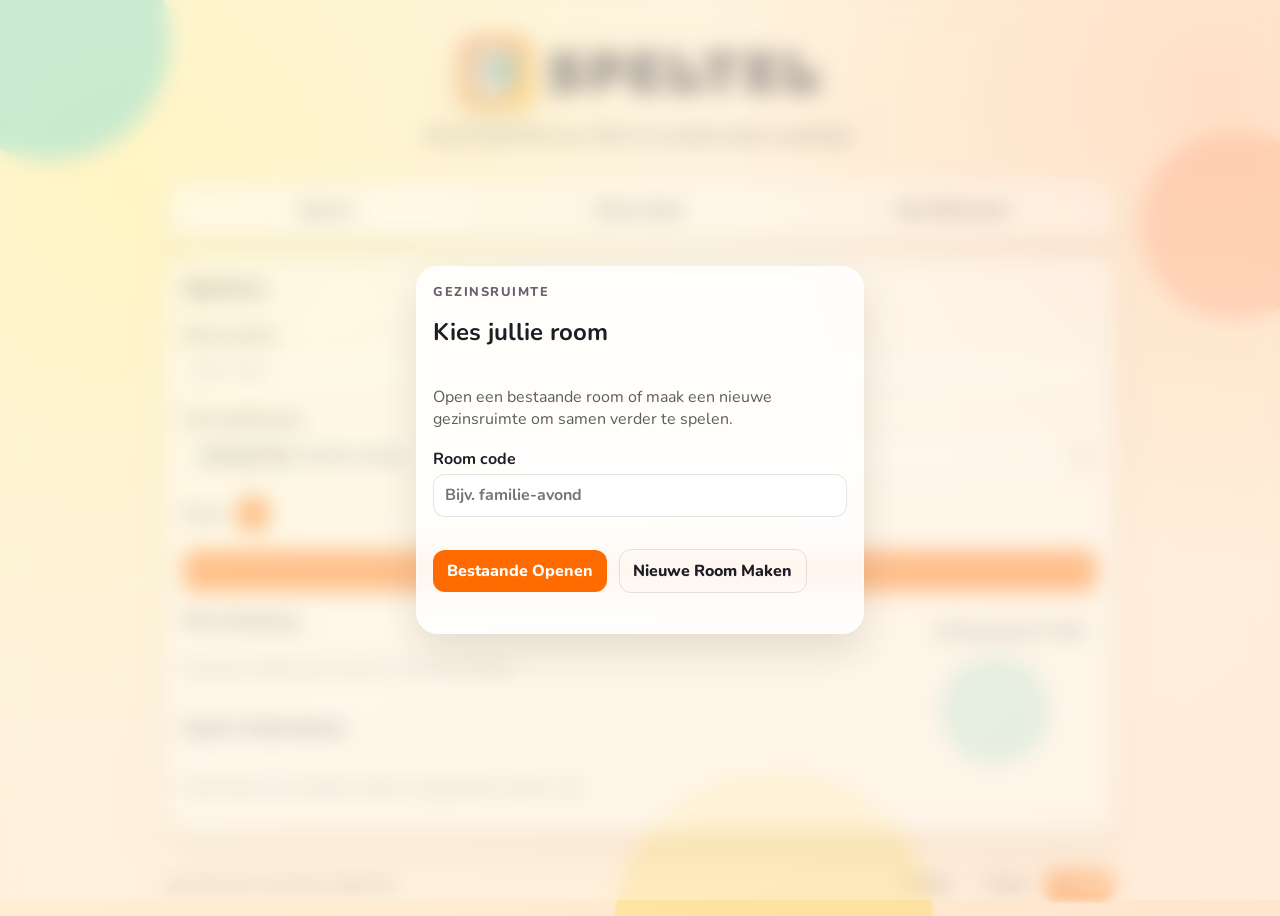
<file: index.html>
<!doctype html>
<html lang="nl">
  <head>
    <meta charset="UTF-8" />
    <meta name="viewport" content="width=device-width, initial-scale=1.0" />
    <meta
      name="description"
      content="SpelTel is een vrolijke score-app voor Flip7 en andere bord- en kaartspellen."
    />
    <meta name="theme-color" content="#ff6b00" />
    <meta name="mobile-web-app-capable" content="yes" />
    <meta name="apple-mobile-web-app-capable" content="yes" />
    <meta name="apple-mobile-web-app-status-bar-style" content="black-translucent" />
    <meta name="apple-mobile-web-app-title" content="SpelTel" />
    <meta name="application-name" content="SpelTel" />
    <meta name="format-detection" content="telephone=no" />
    <link rel="manifest" href="manifest.webmanifest" />
    <link rel="icon" href="icons/icon-192.svg" type="image/svg+xml" />
    <link rel="apple-touch-icon" href="icons/icon-192.svg" />
    <link rel="preconnect" href="https://fonts.googleapis.com" />
    <link rel="preconnect" href="https://fonts.gstatic.com" crossorigin />
    <link
      href="https://fonts.googleapis.com/css2?family=Bungee:wght@400&family=Nunito:wght@400;600;700;800&display=swap"
      rel="stylesheet"
    />
    <link rel="stylesheet" href="styles.css" />
    <title>SpelTel</title>
  </head>
  <body>
    <div class="background-shapes" aria-hidden="true">
      <span class="shape shape-1"></span>
      <span class="shape shape-2"></span>
      <span class="shape shape-3"></span>
      <span class="shape shape-4"></span>
    </div>

    <header class="hero">
      <div class="brand-lockup">
        <img class="brand-logo" src="icons/logo-mark.svg" alt="SpelTel logo" />
        <h1>SpelTel</h1>
      </div>
      <p>Houd scores bij voor Flip7 en al jullie andere spelletjes.</p>
      <div class="hero-actions">
        <button id="installBtn" class="ghost-btn" hidden>Installeer App</button>
        <p id="pwaStatus" class="pwa-status" aria-live="polite" hidden></p>
      </div>
    </header>

    <section id="roomGate" class="room-gate">
      <section class="card room-card">
        <p class="eyebrow">Gezinsruimte</p>
        <h2>Kies jullie room</h2>
        <p id="roomGateMessage" class="muted">
          Open een bestaande room of maak een nieuwe gezinsruimte om samen verder te spelen.
        </p>
        <form id="roomGateForm" class="stack">
          <label>
            Room code
            <input id="roomGateInput" type="text" maxlength="24" placeholder="Bijv. familie-avond" />
          </label>
          <div class="inline-actions">
            <button id="joinRoomBtn" type="submit">Bestaande Openen</button>
            <button id="createRoomBtn" type="button" class="ghost-btn">Nieuwe Room Maken</button>
          </div>
        </form>
        <p id="roomGateStatus" class="room-status" aria-live="polite"></p>
      </section>
    </section>

    <main class="app-shell">
      <nav class="tab-nav" aria-label="Navigatie tabs">
        <button type="button" class="tab-btn" data-tab-target="players">Spelers</button>
        <button type="button" class="tab-btn" data-tab-target="new-game">Nieuw Spel</button>
        <button type="button" class="tab-btn" data-tab-target="score">Spel Bijhouden</button>
      </nav>

      <section class="tab-panel" data-tab-panel="players">
        <section class="card">
          <h2>Spelers</h2>
          <form id="playerForm" class="stack">
            <label>
              Naam speler
              <input id="playerName" type="text" required maxlength="24" placeholder="Bijv. Timo" />
            </label>
            <label>
              Foto (optioneel)
              <div class="file-input-wrapper">
                <input id="playerPhoto" type="file" accept="image/*" />
                <button id="clearPlayerPhoto" type="button" class="ghost-btn tiny" title="Foto verwijderen">✕</button>
              </div>
            </label>
            <label class="color-label">
              Kleur
              <input id="playerColor" type="color" value="#ff6b00" />
            </label>
            <button type="submit">Speler Toevoegen</button>
          </form>
          <ul id="playerList" class="player-list"></ul>
          <div class="leaderboard-wrap">
            <div class="inline-head">
              <h3>Win Ranking</h3>
              <button id="resetRankingBtn" type="button" class="ghost-btn tiny">Ranking Opnieuw Tellen</button>
            </div>
            <p id="winRankingHint" class="muted">Nog geen afgeronde spellen met een winnaar.</p>
            <ul id="winRanking" class="leaderboard" hidden></ul>
          </div>
          <div class="stats-panel">
            <h3>Speler Statistieken</h3>
            <p id="playerStatsHint" class="muted">Statistieken verschijnen zodra er gespeelde spellen zijn.</p>
            <div id="playerStats" class="stats-list" hidden></div>
          </div>
        </section>
      </section>

      <section class="tab-panel" data-tab-panel="new-game" hidden>
        <section class="card">
          <h2>Nieuw Spel Starten</h2>
          <form id="gameForm" class="stack">
            <label>
              Spelsjabloon
              <select id="gameTemplate"></select>
            </label>
            <p id="templateSummary" class="muted"></p>
            <label>
              Spelnaam
              <input id="gameName" type="text" required maxlength="40" placeholder="Flip7" />
            </label>
            <section class="group-panel">
              <div class="inline-head">
                <h3>Favoriete Groepen</h3>
                <button id="saveGroupBtn" type="button" class="ghost-btn tiny">Selectie Opslaan</button>
              </div>
              <p id="favoriteGroupsHint" class="muted">Nog geen favoriete groepen opgeslagen.</p>
              <div id="favoriteGroups" class="chip-list" hidden></div>
            </section>
            <label>
              Kies spelers voor dit spel
              <div id="gamePlayers" class="checkbox-grid"></div>
            </label>
            <label>
              Winscore (optioneel)
              <input id="gameWinScore" type="number" min="1" placeholder="Bijv. 200" />
            </label>
            <button type="submit">Start Spel</button>
          </form>
          <details class="saved-games">
            <summary>Eerdere spellen</summary>
            <ul id="savedGamesList"></ul>
          </details>
          <section class="share-panel">
            <div class="inline-head">
              <h3>Samen Spelen</h3>
              <button id="randomRoomBtn" type="button" class="ghost-btn tiny">Nieuwe Code</button>
            </div>
            <label>
              Room code
              <input id="supabaseRoom" type="text" maxlength="24" placeholder="Bijv. familie-avond" />
            </label>
            <label>
              Deellink
              <input id="shareLink" type="text" readonly />
            </label>
            <div class="share-layout">
              <img id="roomQr" class="qr-preview" alt="QR-code voor de deellink" hidden />
              <div class="share-actions">
                <button id="copyRoomLinkBtn" type="button" class="ghost-btn">Kopieer Link</button>
                <button id="pushCloudBtn" type="button">Upload</button>
                <button id="pullCloudBtn" type="button" class="ghost-btn">Download</button>
              </div>
            </div>
            <p id="cloudStatus" class="muted">Cloud status: nog niet verbonden.</p>
          </section>
        </section>
      </section>

      <section class="tab-panel" data-tab-panel="score" hidden>
        <section class="card">
          <h2>Spel Bijhouden</h2>
          <p id="scoreTabHint" class="muted" hidden>Nog geen actief spel. Start eerst een spel op het tabblad Nieuw Spel.</p>
          <div class="active-game" id="activeGamePanel" hidden>
            <div class="inline-head">
              <h3 id="activeGameTitle"></h3>
              <button id="endGameBtn" class="danger-btn" type="button">Eindspel</button>
            </div>
            <p id="activeGameMeta" class="muted"></p>
            <div class="inline-actions">
              <button id="newGameBtn" type="button">Nieuw Spel</button>
              <button id="deleteGameBtn" type="button" class="ghost-btn">Verwijder Spel</button>
            </div>
          </div>

          <form id="roundForm" class="stack" hidden>
            <div id="roundScores" class="score-grid"></div>
            <button type="submit">Ronde Opslaan</button>
          </form>

          <div class="leaderboard-wrap" id="leaderboardWrap" hidden>
            <h3>Tussenstand</h3>
            <ul id="leaderboard" class="leaderboard"></ul>
          </div>

          <div class="table-wrap" id="roundTableWrap" hidden>
            <table>
              <thead>
                <tr id="roundTableHead"></tr>
              </thead>
              <tbody id="roundTableBody"></tbody>
            </table>
          </div>
        </section>
      </section>
    </main>

    <dialog id="editPlayerDialog">
      <form id="editPlayerForm" class="stack">
        <h3>Speler bewerken</h3>
        <label>
          Naam
          <input id="editPlayerName" type="text" required maxlength="24" />
        </label>
        <label>
          Foto (optioneel — laat leeg om te behouden)
          <div class="file-input-wrapper">
            <input id="editPlayerPhoto" type="file" accept="image/*" />
            <button id="clearEditPlayerPhoto" type="button" class="ghost-btn tiny" title="Foto verwijderen">✕</button>
          </div>
        </label>
        <label class="color-label">
          Kleur
          <input id="editPlayerColor" type="color" />
        </label>
        <label id="removePhotoLabel" class="choice" hidden>
          <input type="checkbox" id="editPlayerRemovePhoto" />
          <span>Huidige foto verwijderen</span>
        </label>
        <div class="inline-actions">
          <button type="submit">Opslaan</button>
          <button type="button" id="editPlayerCancelBtn" class="ghost-btn">Annuleer</button>
        </div>
      </form>
    </dialog>

    <dialog id="editRoundDialog">
      <form method="dialog" id="editRoundForm" class="stack">
        <h3>Ronde Aanpassen</h3>
        <label>
          Ronde titel
          <input id="editRoundLabel" type="text" maxlength="32" />
        </label>
        <div id="editRoundScores" class="score-grid"></div>
        <div class="inline-actions">
          <button id="saveRoundEditBtn" value="save">Opslaan</button>
          <button value="cancel" class="ghost-btn">Annuleer</button>
        </div>
      </form>
    </dialog>

    <div id="celebrationLayer" aria-hidden="true">
      <canvas id="confettiCanvas"></canvas>
      <canvas id="fireworkCanvas"></canvas>
      <div id="garlands" aria-hidden="true">
        <span class="garland g1"></span>
        <span class="garland g2"></span>
        <span class="garland g3"></span>
      </div>
      <div id="balloons"></div>
      <p id="winnerText"></p>
      <p id="piggy">🐷 Hoeraaa!</p>
      <p id="partyBear">🐻 Feestbeest!</p>
      <p id="danceBanana">🍌 Banana dance!</p>
    </div>

    <template id="playerTemplate">
      <li class="player-item">
        <img class="avatar" alt="" />
        <span class="name"></span>
        <button class="ghost-btn tiny edit-btn" type="button">Bewerk</button>
        <button class="danger-btn tiny remove-btn" type="button">Verwijder</button>
      </li>
    </template>

    <footer class="app-footer">
      <span>gemaakt door warenhuis willemsen</span>
      <div class="footer-actions">
        <button id="undoBtn" type="button" class="ghost-btn tiny">↶ Undo</button>
        <button id="redoBtn" type="button" class="ghost-btn tiny">↷ Redo</button>
        <button id="footerPartyBtn" type="button" class="tiny">🎉 Feest</button>
      </div>
    </footer>

    <script src="config.js"></script>
    <script src="app.js" defer></script>
  </body>
</html>
</file>
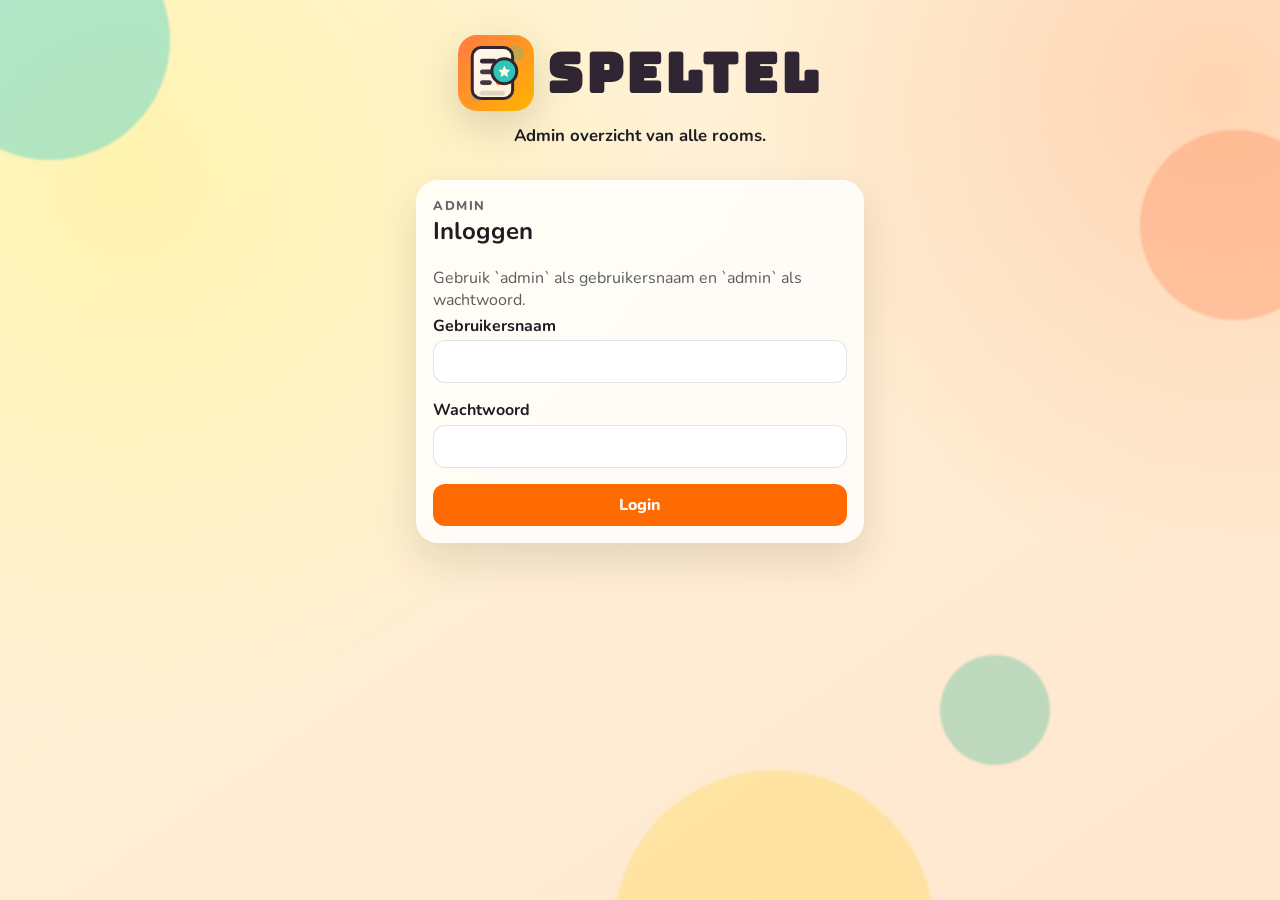
<file: admin.html>
<!doctype html>
<html lang="nl">
  <head>
    <meta charset="UTF-8" />
    <meta name="viewport" content="width=device-width, initial-scale=1.0" />
    <meta name="description" content="SpelTel admin overzicht van rooms." />
    <title>SpelTel Admin</title>
    <link rel="icon" href="icons/icon-192.svg" type="image/svg+xml" />
    <link rel="preconnect" href="https://fonts.googleapis.com" />
    <link rel="preconnect" href="https://fonts.gstatic.com" crossorigin />
    <link
      href="https://fonts.googleapis.com/css2?family=Bungee:wght@400&family=Nunito:wght@400;600;700;800&display=swap"
      rel="stylesheet"
    />
    <link rel="stylesheet" href="styles.css" />
  </head>
  <body>
    <div class="background-shapes" aria-hidden="true">
      <span class="shape shape-1"></span>
      <span class="shape shape-2"></span>
      <span class="shape shape-3"></span>
      <span class="shape shape-4"></span>
    </div>

    <header class="hero admin-hero">
      <div class="brand-lockup">
        <img class="brand-logo" src="icons/logo-mark.svg" alt="SpelTel logo" />
        <h1>SpelTel</h1>
      </div>
      <p>Admin overzicht van alle rooms.</p>
    </header>

    <main class="app-shell admin-shell">
      <section id="adminLoginCard" class="card admin-card">
        <p class="eyebrow">Admin</p>
        <h2>Inloggen</h2>
        <p class="muted">Gebruik `admin` als gebruikersnaam en `admin` als wachtwoord.</p>
        <form id="adminLoginForm" class="stack">
          <label>
            Gebruikersnaam
            <input id="adminUsername" type="text" autocomplete="username" required />
          </label>
          <label>
            Wachtwoord
            <input id="adminPassword" type="password" autocomplete="current-password" required />
          </label>
          <button type="submit">Login</button>
        </form>
        <p id="adminLoginStatus" class="room-status" hidden></p>
      </section>

      <section id="adminDashboard" class="tab-panel" hidden>
        <section class="card">
          <div class="inline-head">
            <div>
              <p class="eyebrow">Beheer</p>
              <h2>Alle Rooms</h2>
            </div>
            <div class="inline-actions">
              <button id="refreshRoomsBtn" type="button">Vernieuwen</button>
              <button id="logoutAdminBtn" type="button" class="ghost-btn">Uitloggen</button>
            </div>
          </div>
          <div class="admin-summary">
            <article class="stat-pill">
              <span class="stat-label">Rooms</span>
              <span id="roomCount" class="stat-value">0</span>
            </article>
            <article class="stat-pill">
              <span class="stat-label">Spelers totaal</span>
              <span id="playerCount" class="stat-value">0</span>
            </article>
            <article class="stat-pill">
              <span class="stat-label">Spellen totaal</span>
              <span id="gameCount" class="stat-value">0</span>
            </article>
          </div>
          <label class="admin-search">
            Zoek room
            <input id="roomSearch" type="search" placeholder="Bijv. familie-avond" />
          </label>
          <p id="adminStatus" class="room-status" hidden></p>
          <div id="roomList" class="admin-room-list"></div>
        </section>
      </section>
    </main>

    <script src="config.js"></script>
    <script src="admin.js" defer></script>
  </body>
</html>
</file>
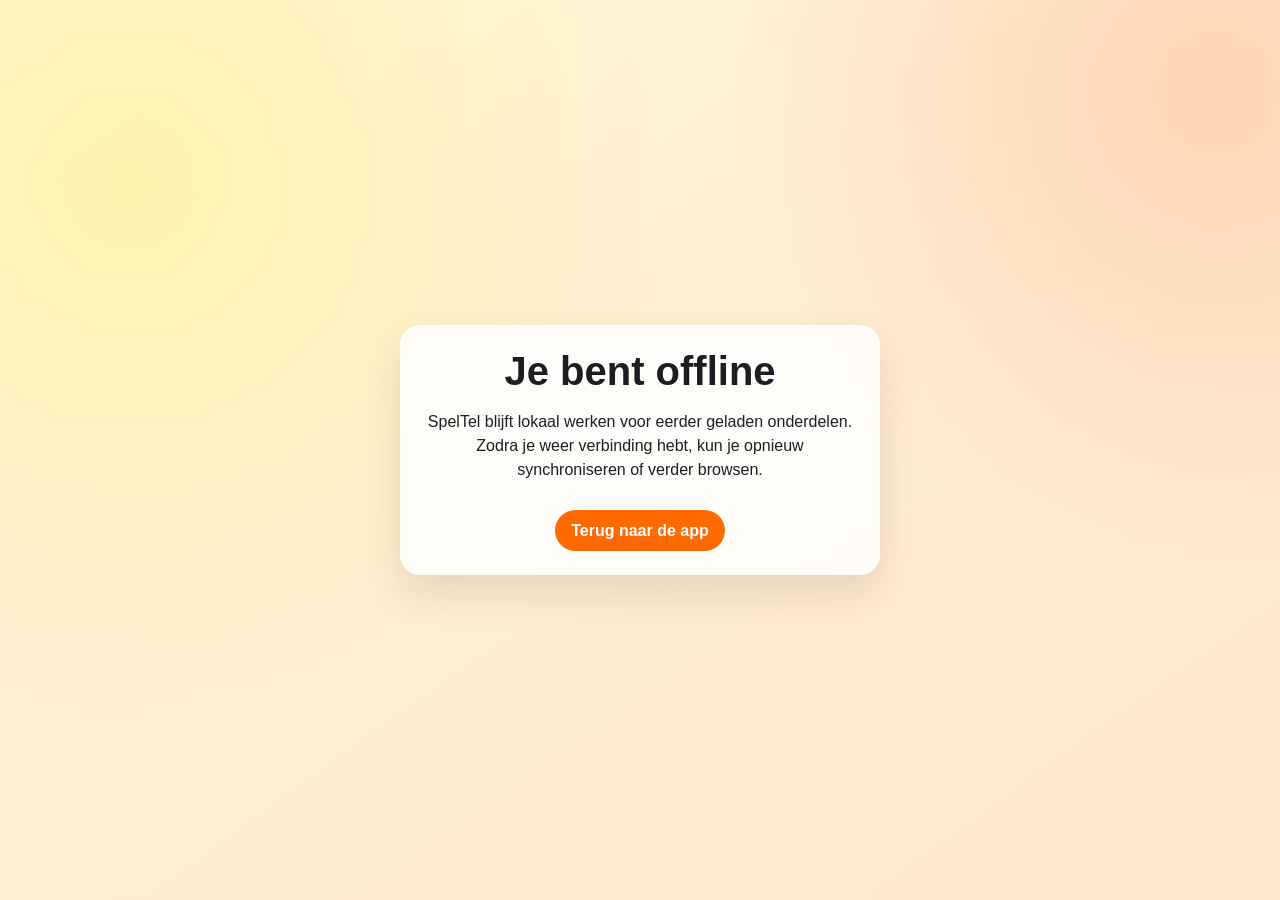
<file: offline.html>
<!doctype html>
<html lang="nl">
  <head>
    <meta charset="UTF-8" />
    <meta name="viewport" content="width=device-width, initial-scale=1.0" />
    <meta name="theme-color" content="#ff6b00" />
    <title>SpelTel offline</title>
    <style>
      :root {
        color-scheme: light;
        --bg-1: #fef6d8;
        --bg-2: #ffe6ce;
        --ink: #1e1d24;
        --card: rgba(255, 255, 255, 0.88);
        --primary: #ff6b00;
      }

      * {
        box-sizing: border-box;
      }

      body {
        margin: 0;
        min-height: 100vh;
        display: grid;
        place-items: center;
        padding: 1.5rem;
        font-family: "Nunito", "Segoe UI", sans-serif;
        color: var(--ink);
        background: radial-gradient(circle at 10% 20%, #fff3af 0%, transparent 40%),
          radial-gradient(circle at 95% 10%, #ffd5b4 0%, transparent 33%),
          linear-gradient(145deg, var(--bg-1), var(--bg-2));
      }

      main {
        width: min(100%, 30rem);
        padding: 1.5rem;
        border-radius: 1.25rem;
        background: var(--card);
        box-shadow: 0 18px 40px rgba(44, 31, 15, 0.12);
        text-align: center;
      }

      h1 {
        margin: 0 0 0.5rem;
        font-size: clamp(1.7rem, 5vw, 2.5rem);
      }

      p {
        line-height: 1.5;
      }

      a {
        display: inline-block;
        margin-top: 0.75rem;
        padding: 0.7rem 1rem;
        border-radius: 999px;
        background: var(--primary);
        color: #fff;
        text-decoration: none;
        font-weight: 800;
      }
    </style>
  </head>
  <body>
    <main>
      <h1>Je bent offline</h1>
      <p>
        SpelTel blijft lokaal werken voor eerder geladen onderdelen. Zodra je weer verbinding hebt,
        kun je opnieuw synchroniseren of verder browsen.
      </p>
      <a href="./">Terug naar de app</a>
    </main>
  </body>
</html>
</file>
<file: styles.css>
:root {
  --bg-1: #fef6d8;
  --bg-2: #ffe6ce;
  --card: rgba(255, 255, 255, 0.82);
  --ink: #1e1d24;
  --primary: #ff6b00;
  --primary-dark: #d44f00;
  --accent: #00a8a8;
  --danger: #ca2f2f;
  --line: rgba(28, 25, 41, 0.12);
  --shadow: 0 18px 40px rgba(44, 31, 15, 0.12);
}

* {
  box-sizing: border-box;
}

body {
  margin: 0;
  font-family: "Nunito", "Segoe UI", sans-serif;
  color: var(--ink);
  min-height: 100vh;
  background: radial-gradient(circle at 10% 20%, #fff3af 0%, transparent 40%),
    radial-gradient(circle at 95% 10%, #ffd5b4 0%, transparent 33%),
    linear-gradient(145deg, var(--bg-1), var(--bg-2));
  overflow-x: hidden;
  overscroll-behavior-y: contain;
}

.app-footer {
  max-width: 980px;
  margin: 0 auto;
  padding: 0.4rem 1rem 1rem;
  display: flex;
  justify-content: space-between;
  align-items: center;
  gap: 0.7rem;
  font-size: 0.9rem;
  opacity: 0.88;
}

.footer-actions {
  display: flex;
  align-items: center;
  gap: 0.5rem;
  flex-wrap: wrap;
}

.background-shapes .shape {
  position: fixed;
  pointer-events: none;
  border-radius: 999px;
  filter: blur(1px);
  opacity: 0.3;
  animation: drift 18s ease-in-out infinite alternate;
}

.shape-1 {
  width: 240px;
  height: 240px;
  background: #00c4d7;
  top: -80px;
  left: -70px;
}

.shape-2 {
  width: 190px;
  height: 190px;
  background: #ff7a45;
  right: -50px;
  top: 130px;
  animation-delay: 2s;
}

.shape-3 {
  width: 320px;
  height: 320px;
  background: #ffd43b;
  left: 48%;
  bottom: -190px;
  animation-delay: 4s;
}

.shape-4 {
  width: 110px;
  height: 110px;
  background: #28b38f;
  right: 18%;
  bottom: 15%;
  animation-delay: 1.2s;
}

@keyframes drift {
  from {
    transform: translateY(0) scale(1);
  }
  to {
    transform: translateY(-24px) scale(1.08);
  }
}

.hero {
  text-align: center;
  padding: 2.2rem 1rem 1.2rem;
}

.brand-lockup {
  display: inline-flex;
  align-items: center;
  justify-content: center;
  gap: 0.85rem;
}

.brand-logo {
  width: clamp(3.5rem, 8vw, 4.75rem);
  height: auto;
  flex-shrink: 0;
  filter: drop-shadow(0 14px 20px rgba(44, 31, 15, 0.16));
}

.hero-actions {
  display: grid;
  justify-items: center;
  gap: 0.6rem;
}

.hero h1 {
  margin: 0;
  font-family: "Bungee", sans-serif;
  font-size: clamp(2rem, 4.8vw, 3.4rem);
  letter-spacing: 0.06em;
  text-transform: uppercase;
  color: #2f2533;
}

.hero p {
  margin: 0.4rem 0 0.9rem;
  font-size: 1.05rem;
  font-weight: 700;
}

.pwa-status {
  margin: 0;
  max-width: 38rem;
  padding: 0.55rem 0.85rem;
  border-radius: 999px;
  background: rgba(255, 255, 255, 0.72);
  border: 1px solid rgba(30, 29, 36, 0.08);
  box-shadow: 0 10px 24px rgba(44, 31, 15, 0.08);
  font-size: 0.92rem;
  font-weight: 700;
}

.app-shell {
  display: grid;
  gap: 0.9rem;
  padding: 0 1rem 2rem;
  max-width: 980px;
  margin: 0 auto;
  min-width: 0;
}

.admin-shell {
  padding-bottom: 3rem;
}

.admin-card {
  width: min(100%, 28rem);
  margin-inline: auto;
}

.admin-hero p {
  max-width: 24rem;
  margin-inline: auto;
}

.admin-summary {
  display: grid;
  grid-template-columns: repeat(auto-fit, minmax(140px, 1fr));
  gap: 0.65rem;
  margin-bottom: 0.8rem;
}

.admin-search {
  display: grid;
  gap: 0.35rem;
}

.admin-room-list {
  display: grid;
  gap: 0.75rem;
  min-width: 0;
}

.admin-room-card h3 {
  margin-bottom: 0.2rem;
}

.room-gate {
  position: fixed;
  inset: 0;
  z-index: 30;
  display: grid;
  place-items: center;
  padding: 1rem;
  background: rgba(255, 248, 238, 0.32);
  backdrop-filter: blur(10px);
}

.room-card {
  display: grid;
  gap: 0.9rem;
  text-align: left;
  width: min(100%, 28rem);
  padding: 1.15rem;
  box-shadow: 0 24px 50px rgba(44, 31, 15, 0.16);
}

.eyebrow {
  margin: 0;
  font-size: 0.8rem;
  font-weight: 800;
  letter-spacing: 0.12em;
  text-transform: uppercase;
  color: rgba(47, 37, 51, 0.72);
}

.room-status {
  margin: 0;
  padding: 0.75rem 0.85rem;
  border-radius: 14px;
  background: rgba(255, 255, 255, 0.72);
  border: 1px solid rgba(30, 29, 36, 0.08);
  min-height: 3rem;
}

.room-status[data-state="loading"] {
  color: #8f4d00;
  background: rgba(255, 212, 59, 0.18);
  border-color: rgba(255, 180, 0, 0.32);
}

.room-status[data-state="error"] {
  color: #8f2323;
  background: rgba(202, 47, 47, 0.12);
  border-color: rgba(202, 47, 47, 0.28);
}

.room-status[data-state="success"] {
  color: #156c58;
  background: rgba(46, 196, 182, 0.14);
  border-color: rgba(46, 196, 182, 0.28);
}

body.room-gate-active .hero,
body.room-gate-active .app-shell,
body.room-gate-active .app-footer {
  filter: blur(3px);
  opacity: 0.55;
  pointer-events: none;
  user-select: none;
}

.tab-nav {
  display: grid;
  grid-template-columns: repeat(3, 1fr);
  gap: 0.5rem;
  background: rgba(255, 255, 255, 0.62);
  border: 1px solid rgba(255, 255, 255, 0.72);
  border-radius: 18px;
  padding: 0.45rem;
  box-shadow: var(--shadow);
  min-width: 0;
}

.tab-btn {
  background: transparent;
  color: var(--ink);
  border: 1px solid transparent;
}

.tab-btn.is-active {
  background: #fff;
  border-color: rgba(255, 107, 0, 0.35);
  color: #2f2533;
}

.tab-panel {
  animation: reveal 0.22s ease;
  min-width: 0;
}

@keyframes reveal {
  from {
    opacity: 0;
    transform: translateY(6px);
  }
  to {
    opacity: 1;
    transform: translateY(0);
  }
}

.card {
  background: var(--card);
  backdrop-filter: blur(8px);
  border: 1px solid rgba(255, 255, 255, 0.65);
  border-radius: 22px;
  box-shadow: var(--shadow);
  padding: 1rem;
  min-width: 0;
  overflow-x: clip;
}

.card h2,
.card h3 {
  margin-top: 0;
}

.wide {
  grid-column: 1 / -1;
}

.stack {
  display: grid;
  gap: 1rem;
}

label {
  display: grid;
  gap: 0.2rem;
  font-weight: 700;
}

input,
button,
select {
  font: inherit;
}

input,
select {
  width: 100%;
  max-width: 100%;
  border: 1px solid var(--line);
  border-radius: 12px;
  padding: 0.6rem 0.7rem;
  background: rgba(255, 255, 255, 0.94);
}

input[type="color"] {
  -webkit-appearance: none;
  appearance: none;
  padding: 0;
  border: 2px solid var(--line);
  height: 40px;
  width: 40px;
  border-radius: 50%;
  cursor: pointer;
  overflow: hidden;
  background: none;
}

input[type="color"]::-webkit-color-swatch-wrapper {
  padding: 0;
  border-radius: 50%;
}

input[type="color"]::-webkit-color-swatch {
  border: none;
  border-radius: 50%;
}

input[type="color"]::-moz-color-swatch {
  border: none;
  border-radius: 50%;
}

.color-label {
  display: flex;
  align-items: center;
  gap: 0.6rem;
}

.color-label input[type="color"] {
  flex-shrink: 0;
}

.file-input-wrapper {
  display: flex;
  gap: 0.4rem;
  align-items: center;
}

.file-input-wrapper input[type="file"] {
  flex: 1;
  min-width: 0;
  width: 100%;
  max-width: 100%;
}

.file-input-wrapper button {
  padding: 0.45rem 0.5rem;
  min-width: auto;
}

#playerForm > button,
#editPlayerForm > .inline-actions button {
  width: 100%;
}

button {
  border: none;
  background: var(--primary);
  color: #fff;
  font-weight: 800;
  border-radius: 12px;
  padding: 0.62rem 0.86rem;
  cursor: pointer;
  transition: transform 0.15s ease, background 0.2s ease;
}

button:hover {
  background: var(--primary-dark);
  transform: translateY(-1px);
}

button:focus-visible,
input:focus-visible {
  outline: 3px solid rgba(0, 168, 168, 0.28);
  outline-offset: 2px;
}

.ghost-btn {
  background: transparent;
  color: var(--ink);
  border: 1px solid var(--line);
}

.ghost-btn:hover {
  background: rgba(30, 29, 36, 0.08);
}

.danger-btn {
  background: var(--danger);
}

.danger-btn:hover {
  background: #a42626;
}

.tiny {
  padding: 0.34rem 0.55rem;
  font-size: 0.8rem;
}

.muted {
  opacity: 0.72;
  margin: 0.25rem 0;
}

.checkbox-grid,
.score-grid {
  display: grid;
  grid-template-columns: repeat(auto-fit, minmax(130px, 1fr));
  gap: 0.45rem;
}

.group-panel {
  display: grid;
  gap: 0.65rem;
  padding: 0.8rem;
  border: 1px solid var(--line);
  border-radius: 16px;
  background: rgba(255, 255, 255, 0.52);
}

.stats-panel,
.share-panel {
  display: grid;
  gap: 0.75rem;
  margin-top: 1.25rem;
  min-width: 0;
}

.chip-list {
  display: flex;
  flex-wrap: wrap;
  gap: 0.55rem;
}

.chip-item {
  display: inline-flex;
  align-items: center;
  gap: 0.4rem;
}

.stats-list {
  display: grid;
  gap: 0.7rem;
}

.stats-card {
  display: grid;
  gap: 0.55rem;
  padding: 0.9rem;
  border: 1px solid var(--line);
  border-radius: 16px;
  background: rgba(255, 255, 255, 0.78);
  min-width: 0;
}

.stats-card h4 {
  margin: 0;
}

.stats-grid {
  display: grid;
  grid-template-columns: repeat(auto-fit, minmax(120px, 1fr));
  gap: 0.55rem;
}

.stat-pill {
  display: grid;
  gap: 0.2rem;
  padding: 0.55rem 0.65rem;
  border-radius: 12px;
  background: rgba(255, 247, 230, 0.88);
  border: 1px solid rgba(255, 107, 0, 0.14);
}

.stat-label {
  font-size: 0.76rem;
  opacity: 0.7;
}

.stat-value {
  font-weight: 800;
}

.share-layout {
  display: grid;
  grid-template-columns: minmax(0, 132px) 1fr;
  gap: 0.85rem;
  align-items: start;
}

.qr-preview {
  width: 132px;
  height: 132px;
  border-radius: 18px;
  border: 1px solid var(--line);
  background: #fff;
  padding: 0.4rem;
}

.share-actions {
  display: grid;
  gap: 0.6rem;
}

#cloudStatus {
  padding: 0.65rem 0.8rem;
  border-radius: 14px;
  border: 1px solid transparent;
  background: rgba(255, 255, 255, 0.74);
}

#cloudStatus[data-state="synced"] {
  color: #156c58;
  background: rgba(46, 196, 182, 0.14);
  border-color: rgba(46, 196, 182, 0.28);
}

#cloudStatus[data-state="syncing"] {
  color: #8f4d00;
  background: rgba(255, 212, 59, 0.18);
  border-color: rgba(255, 180, 0, 0.32);
}

#cloudStatus[data-state="error"] {
  color: #8f2323;
  background: rgba(202, 47, 47, 0.12);
  border-color: rgba(202, 47, 47, 0.28);
}

#cloudStatus[data-state="offline"] {
  color: #2e4d68;
  background: rgba(53, 167, 255, 0.12);
  border-color: rgba(53, 167, 255, 0.24);
}

.choice,
.score-input {
  display: flex;
  align-items: center;
  gap: 0.4rem;
  background: rgba(255, 255, 255, 0.82);
  border: 1px solid var(--line);
  border-radius: 10px;
  padding: 0.42rem 0.5rem;
}

.game-player-choice {
  position: relative;
  align-items: center;
  min-width: 0;
  gap: 0.7rem;
  padding: 0.65rem 0.75rem;
  border-radius: 16px;
  transition: transform 0.18s ease, border-color 0.18s ease, background 0.18s ease, box-shadow 0.18s ease;
}

.game-player-choice.is-selected {
  background: color-mix(in srgb, var(--player-accent, #ff6b00) 14%, white);
  border-color: color-mix(in srgb, var(--player-accent, #ff6b00) 42%, rgba(28, 25, 41, 0.12));
  box-shadow: 0 10px 24px rgba(44, 31, 15, 0.08);
}

.game-player-checkbox {
  margin: 0;
  width: 1.05rem;
  height: 1.05rem;
  flex-shrink: 0;
  accent-color: var(--player-accent, #ff6b00);
}

.game-player-avatar {
  width: 2.35rem;
  height: 2.35rem;
  border-radius: 50%;
  border: 2px solid var(--player-accent, #ff6b00);
  object-fit: cover;
  background: rgba(255, 255, 255, 0.92);
  flex-shrink: 0;
}

.game-player-meta {
  display: grid;
  gap: 0.18rem;
  min-width: 0;
  flex: 1;
}

.game-player-name {
  overflow-wrap: anywhere;
  word-break: break-word;
  line-height: 1.2;
  font-weight: 800;
}

.game-player-accent {
  width: 2.25rem;
  height: 0.32rem;
  border-radius: 999px;
  background: var(--player-accent, #ff6b00);
  opacity: 0.72;
}

.score-input input {
  width: 76px;
  margin-left: auto;
}

.player-list,
.leaderboard,
#savedGamesList {
  list-style: none;
  margin: 1rem 0 0;
  padding: 0;
  display: grid;
  gap: 0.6rem;
  min-width: 0;
}

.player-item,
#savedGamesList li {
  background: rgba(255, 255, 255, 0.82);
  border: 1px solid var(--line);
  border-radius: 12px;
  padding: 0.45rem 0.55rem;
  display: flex;
  align-items: center;
  justify-content: space-between;
  gap: 0.6rem;
  min-width: 0;
}

.player-item .name {
  font-weight: 700;
  flex: 1;
  min-width: 0;
  overflow-wrap: anywhere;
}

.leaderboard li {
  background: rgba(255, 255, 255, 0.82);
  border: 1px solid var(--line);
  border-radius: 12px;
  padding: 0.55rem 0.75rem;
  display: flex;
  align-items: center;
  gap: 0.7rem;
  min-width: 0;
}

.leaderboard li.rank-1 {
  background: linear-gradient(90deg, #fff7e6, #fff);
  border-color: #f5a623;
}

.leaderboard li .rank-badge {
  font-size: 1.15rem;
  width: 1.6rem;
  text-align: center;
  flex-shrink: 0;
}

.leaderboard li .lb-name {
  font-weight: 800;
  flex: 1;
  min-width: 0;
  overflow-wrap: anywhere;
}

.leaderboard li .lb-score {
  background: var(--primary);
  color: #fff;
  font-weight: 800;
  font-size: 0.85rem;
  padding: 0.2rem 0.6rem;
  border-radius: 999px;
  white-space: normal;
  text-align: center;
}

.avatar {
  width: 34px;
  height: 34px;
  object-fit: cover;
  border-radius: 50%;
  border: 2px solid rgba(255, 107, 0, 0.45);
}

.inline-head,
.saved-game-actions {
  display: flex;
  gap: 0.5rem;
  align-items: center;
  justify-content: space-between;
  flex-wrap: wrap;
  min-width: 0;
}

.inline-actions {
  display: flex;
  gap: 0.75rem;
  align-items: center;
  flex-wrap: wrap;
  margin-top: 1rem;
  margin-bottom: 1.5rem;
}

.round-actions-cell {
  display: flex;
  align-items: center;
  gap: 0.75rem;
  white-space: nowrap;
}

.table-wrap {
  overflow: auto;
  border: 1px solid var(--line);
  border-radius: 12px;
  margin-top: 1.5rem;
}

table {
  width: 100%;
  border-collapse: collapse;
  min-width: 680px;
}

th,
td {
  padding: 0.5rem;
  border-bottom: 1px solid var(--line);
  text-align: left;
  vertical-align: middle;
}

thead {
  background: rgba(255, 122, 69, 0.11);
}

#leaderboardWrap,
#roundTableWrap {
  margin-top: 1.5rem;
}

#roundForm {
  margin-top: 1.5rem;
}

dialog {
  border: none;
  border-radius: 14px;
  padding: 1rem;
  max-width: 560px;
  width: calc(100% - 2rem);
}

dialog::backdrop {
  background: rgba(18, 12, 10, 0.48);
}

#celebrationLayer {
  position: fixed;
  inset: 0;
  pointer-events: none;
  opacity: 0;
  transition: opacity 0.4s ease;
}

#celebrationLayer.active {
  opacity: 1;
}

#confettiCanvas,
#fireworkCanvas,
#balloons {
  position: absolute;
  inset: 0;
}

#garlands {
  position: absolute;
  inset: 0;
}

.garland {
  position: absolute;
  height: 18px;
  border-radius: 999px;
  background: repeating-linear-gradient(
    90deg,
    #ff6b00 0 22px,
    #ffd43b 22px 44px,
    #00a8a8 44px 66px,
    #ff4d4d 66px 88px,
    #35a7ff 88px 110px
  );
  box-shadow: 0 4px 16px rgba(0, 0, 0, 0.22);
  animation: sway 2s ease-in-out infinite alternate;
}

.garland.g1 {
  width: min(92vw, 920px);
  left: 4vw;
  top: 4%;
}

.garland.g2 {
  width: min(76vw, 760px);
  left: 12vw;
  top: 10%;
  animation-delay: 0.3s;
}

.garland.g3 {
  width: min(64vw, 640px);
  left: 18vw;
  top: 16%;
  animation-delay: 0.6s;
}

@keyframes sway {
  from {
    transform: rotate(-1deg) translateY(0);
  }
  to {
    transform: rotate(1.5deg) translateY(4px);
  }
}

#winnerText {
  position: absolute;
  left: 50%;
  top: 12%;
  transform: translateX(-50%);
  background: rgba(18, 17, 22, 0.8);
  color: #fff;
  padding: 0.6rem 1rem;
  border-radius: 999px;
  font-weight: 800;
}

#piggy {
  position: absolute;
  right: 6%;
  bottom: 10%;
  font-size: clamp(2rem, 5vw, 3.5rem);
  margin: 0;
  filter: drop-shadow(0 10px 10px rgba(0, 0, 0, 0.25));
  animation: pig-pop 0.9s ease infinite alternate;
}

#partyBear,
#danceBanana {
  position: absolute;
  margin: 0;
  font-size: clamp(1.6rem, 4vw, 3rem);
  text-shadow: 0 8px 14px rgba(0, 0, 0, 0.2);
}

#partyBear {
  left: 6%;
  bottom: 13%;
  animation: bear-wave 1s ease-in-out infinite alternate;
}

#danceBanana {
  left: 50%;
  bottom: 8%;
  transform: translateX(-50%);
  animation: banana-dance 0.55s linear infinite;
}

@keyframes bear-wave {
  from {
    transform: rotate(-5deg) translateY(0);
  }
  to {
    transform: rotate(5deg) translateY(-7px);
  }
}

@keyframes banana-dance {
  0% {
    transform: translateX(-50%) rotate(-10deg) scale(1);
  }
  50% {
    transform: translateX(-50%) rotate(10deg) scale(1.08);
  }
  100% {
    transform: translateX(-50%) rotate(-10deg) scale(1);
  }
}

@keyframes pig-pop {
  from {
    transform: translateY(0) rotate(-2deg) scale(1);
  }
  to {
    transform: translateY(-12px) rotate(2deg) scale(1.08);
  }
}

.balloon {
  position: absolute;
  width: 45px;
  height: 58px;
  border-radius: 50% 50% 46% 46%;
  animation: rise 5.6s linear forwards;
}

.balloon::after {
  content: "";
  position: absolute;
  width: 1px;
  height: 60px;
  left: 50%;
  top: 56px;
  background: rgba(0, 0, 0, 0.32);
}

@keyframes rise {
  from {
    transform: translateY(102vh);
    opacity: 0.96;
  }
  to {
    transform: translateY(-30vh);
    opacity: 0;
  }
}

@media (max-width: 860px) {
  .brand-lockup {
    gap: 0.65rem;
    flex-wrap: wrap;
  }

  .hero {
    padding-top: max(2.2rem, env(safe-area-inset-top, 0px) + 1.2rem);
  }

  .hero h1 {
    font-size: clamp(1.75rem, 9vw, 2.6rem);
    line-height: 1;
  }

  .hero p {
    max-width: 18ch;
    margin-inline: auto;
  }

  .tab-nav {
    grid-template-columns: 1fr;
  }

  .tab-btn {
    display: block;
    width: 100%;
    padding-inline: 0.75rem;
    font-size: 0.98rem;
    line-height: 1.2;
    text-align: center;
    white-space: normal;
    text-wrap: balance;
  }

  .file-input-wrapper {
    flex-direction: column;
    align-items: stretch;
  }

  .file-input-wrapper button {
    width: 100%;
  }

  .color-label {
    display: flex;
    align-items: center;
    gap: 0.75rem;
    flex-wrap: wrap;
  }

  .color-label input[type="color"] {
    width: 3.25rem;
    height: 3.25rem;
    min-width: 3.25rem;
    border-radius: 50%;
  }

  .inline-head {
    align-items: stretch;
  }

  .inline-head > * {
    min-width: 0;
  }

  .player-item,
  .leaderboard li,
  #savedGamesList li {
    flex-wrap: wrap;
  }

  .player-item .edit-btn,
  .player-item .remove-btn,
  .saved-game-actions button,
  .leaderboard li .lb-score {
    width: 100%;
  }

  #resetRankingBtn {
    width: 100%;
  }

  .chip-list {
    display: grid;
  }

  .chip-item {
    display: grid;
    grid-template-columns: 1fr auto;
  }

  .share-layout {
    grid-template-columns: 1fr;
  }

  .checkbox-grid {
    grid-template-columns: 1fr;
  }

  .game-player-choice {
    display: grid;
    grid-template-columns: auto auto minmax(0, 1fr);
    align-items: start;
    gap: 0.55rem;
  }

  .qr-preview {
    width: min(100%, 180px);
    height: auto;
    aspect-ratio: 1;
    justify-self: center;
  }

  .footer-actions {
    width: 100%;
  }

  .footer-actions button {
    flex: 1 1 100%;
  }

  .inline-actions button {
    flex: 1 1 100%;
  }

  .round-actions-cell {
    flex-wrap: wrap;
  }

  .round-actions-cell button {
    flex: 1 1 auto;
  }

  .app-footer {
    flex-direction: column;
    padding-bottom: max(1rem, env(safe-area-inset-bottom, 0px));
  }
}
</file>
